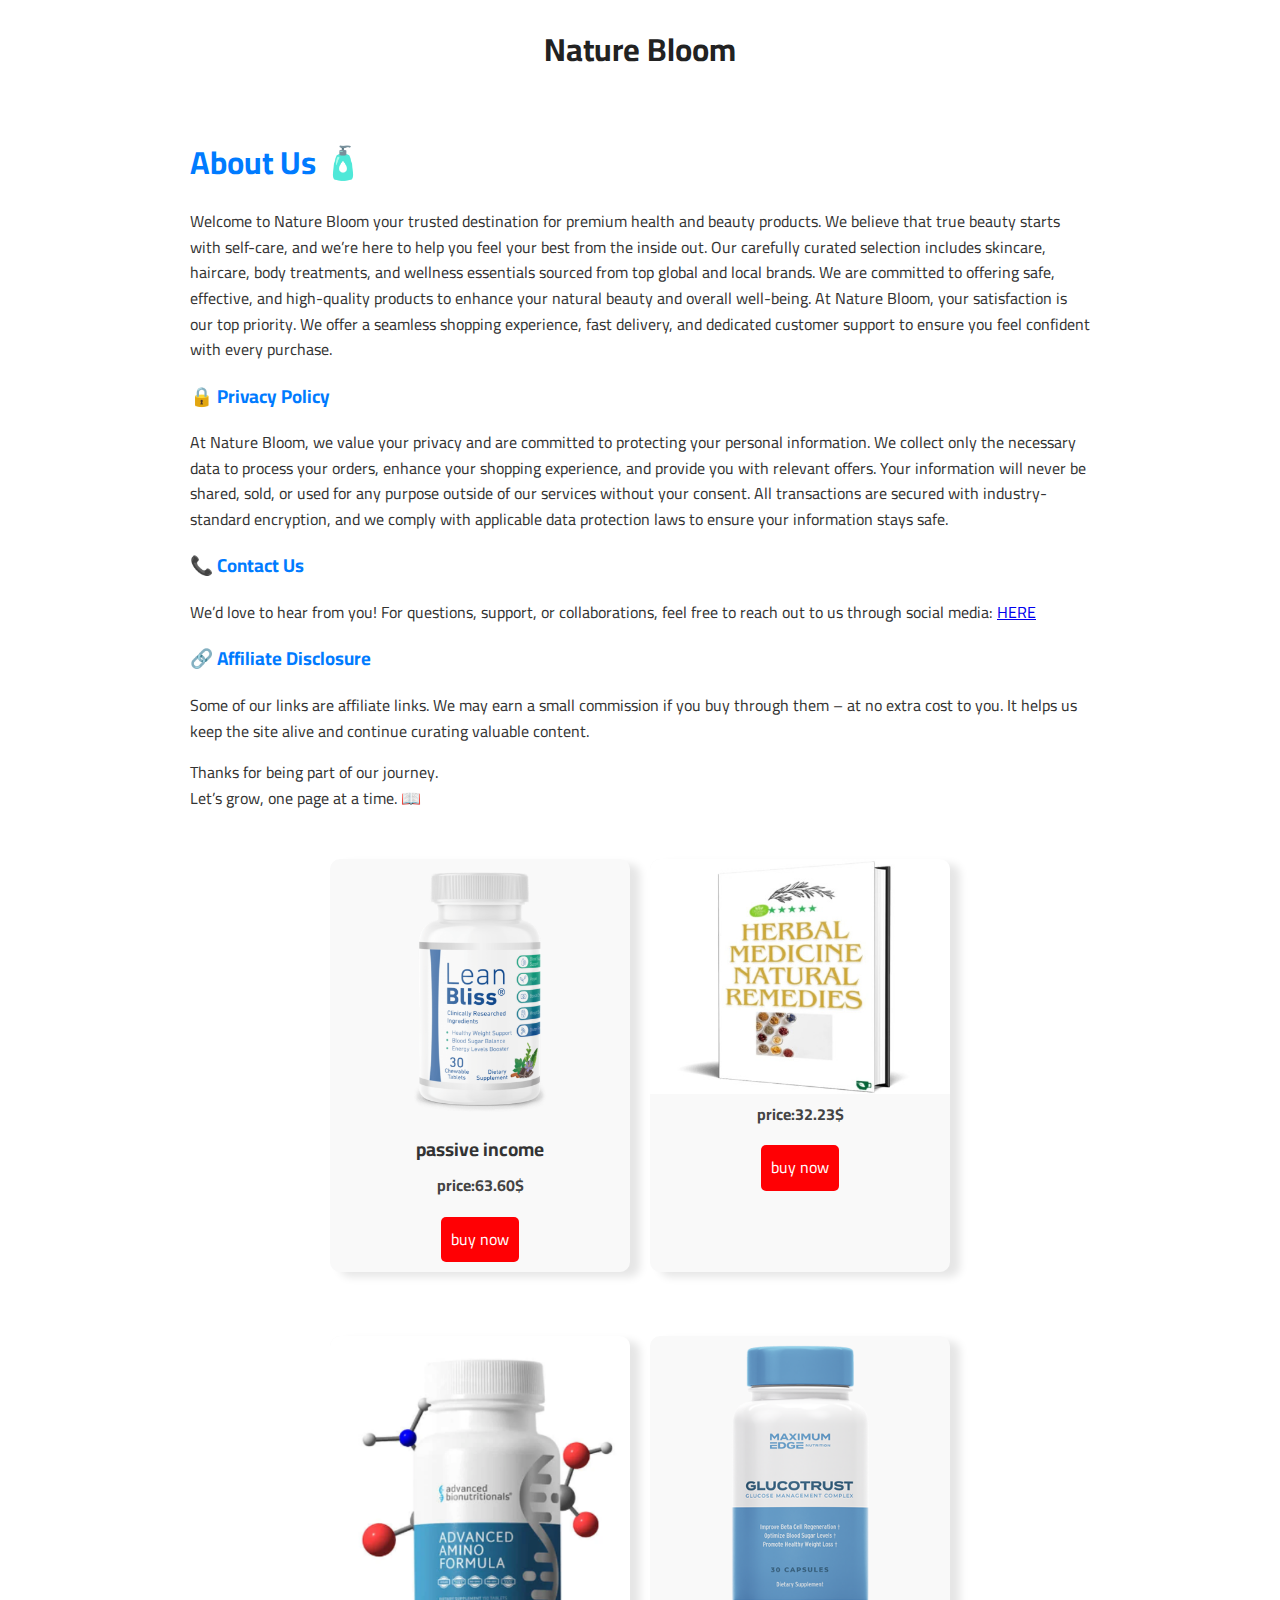
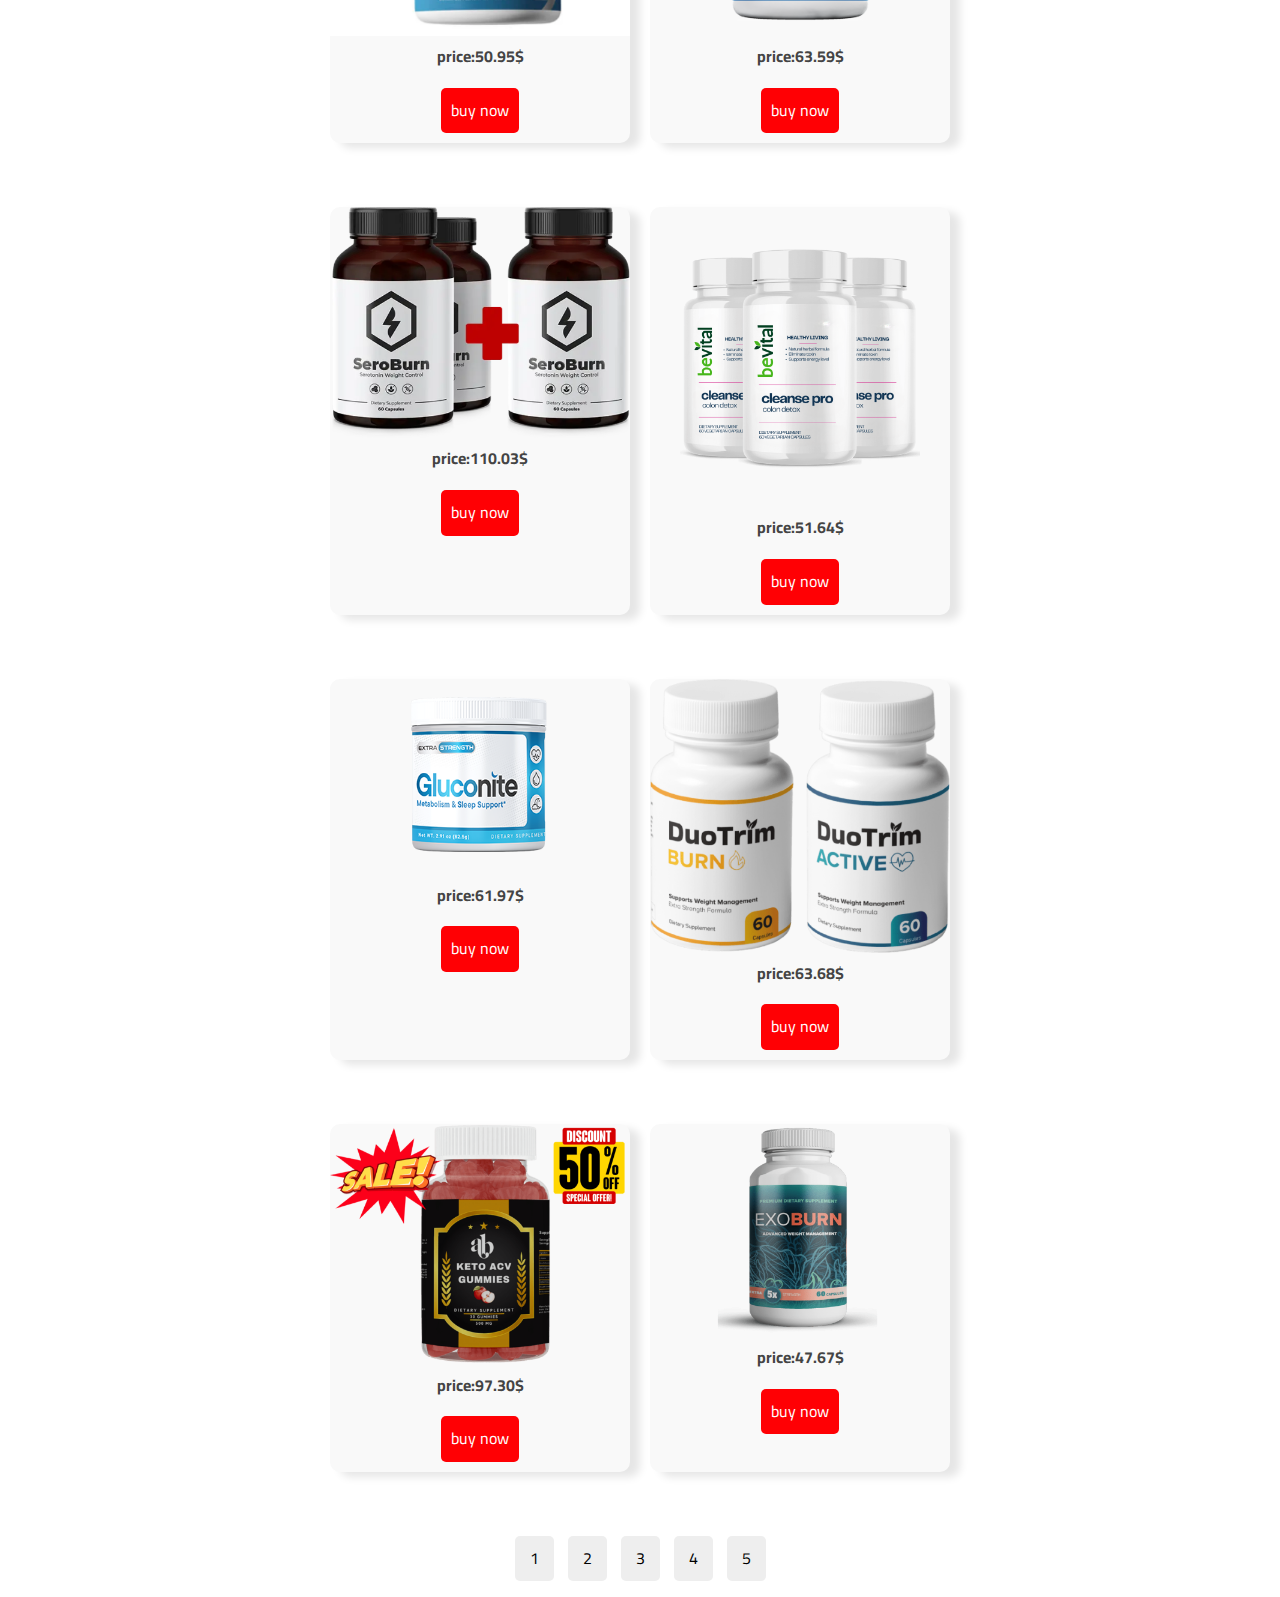
<file: index.html>
<!DOCTYPE html>
<html lang="en">

<head>
  <meta charset="UTF-8">
  <meta name="viewport" content="width=device-width, initial-scale=1.0">
  <link rel="stylesheet" href="page.css">
  <link href="https://fonts.googleapis.com/css2?family=Cairo:wght@700&display=swap" rel="stylesheet">

  <title>Nature Bloom</title>
</head>

<body>
  <div class="frist">
    <header>

      <h1 class="main">
         Nature Bloom
      </h1>

    </header>

  </div>

  <section class="about-section">
    <h1>About Us 🧴</h1>
    <p>Welcome to <span class="highlight"></span>Nature Bloom 
 your trusted destination for premium health and beauty products.
We believe that true beauty starts with self-care, and we’re here to help you feel your best from the inside out.

Our carefully curated selection includes skincare, haircare, body treatments, and wellness essentials sourced from top global and local brands. We are committed to offering safe, effective, and high-quality products to enhance your natural beauty and overall well-being.

At Nature Bloom, your satisfaction is our top priority. We offer a seamless shopping experience, fast delivery, and dedicated customer support to ensure you feel confident with every purchase.</p>

    <h3>🔒 Privacy Policy</h3>
    <p>
At Nature Bloom, we value your privacy and are committed to protecting your personal information.

We collect only the necessary data to process your orders, enhance your shopping experience, and provide you with relevant offers. Your information will never be shared, sold, or used for any purpose outside of our services without your consent.

All transactions are secured with industry-standard encryption, and we comply with applicable data protection laws to ensure your information stays safe.


    </p>
<h3>📞 Contact Us </h3>
<p>We’d love to hear from you!
For questions, support, or collaborations, feel free to reach out to us through social media: <a href="https://www.tiktok.com/@naturabloom?_t=ZS-8xRpJt12yW2&_r=1" target="_blank" rel="noopener noreferrer">HERE</a>



</p>

    <h3>🔗 Affiliate Disclosure</h3>
    <p>Some of our links are affiliate links. We may earn a small commission if you buy through them – at no extra cost
      to you. It helps us keep the site alive and continue curating valuable content.</p>

    <p>Thanks for being part of our journey. <br> Let’s grow, one page at a time. 📖</p>
  </section>



















  <section class="pro">
    <div class="card">
      <a href="https://leanbliss24.com/text.php#aff=ZEZOMOto" target="_blank">

        <img src="photos/F3F81SLB.png" alt="">
      </a>

      <h1 class="wa">passive income </h1>


      <h2>price:63.60$
      </h2>
      <a href="https://leanbliss24.com/text.php#aff=ZEZOMOto" target="_blank">

        <p class="buy">buy now </p>
      </a>
    </div>






















    <div class="card">
      <a href="hhttps://www.checkout-ds24.com/redir/587035/ZEZOMOto/" target="_blank" rel="noopener noreferrer">



        <img src="photos/Q9UJ9N4A.jpg" alt="">
      </a>



      <h2>price:32.23$
      </h2>
      <a href="https://www.checkout-ds24.com/redir/587035/ZEZOMOto/" target="_blank" rel="noopener noreferrer">
        <p class="buy">buy now </p>
      </a>
    </div>



  </section>












  <section class="pro">
    <div class="card">
      <a href="https://hairvigor24.com/ancient-secret-4362-3195#aff=ZEZOMOto" target="_blank" rel="noopener noreferrer">
        <img src="photos/L69W6Z7Q.png" alt="">
      </a>



      <h2>price:50.95$
      </h2>
      <a href="https://hairvigor24.com/ancient-secret-4362-3195#aff=ZEZOMOto" target="_blank" rel="noopener noreferrer">
        <p class="buy">buy now </p>
      </a>
    </div>






















    <div class="card">
      <a href="https://getglucotrust.co/#aff=ZEZOMOto" target="_blank" rel="noopener noreferrer">
        <img src="photos/5N4PUVJS.png" alt="">
      </a>



      <h2>price:63.59$
      </h2>
      <a href="https://getglucotrust.co/#aff=ZEZOMOto" target="_blank" rel="noopener noreferrer">
        <p class="buy">buy now </p>
      </a>
    </div>



  </section>










  <section class="pro">


    <div class="card">
      <a href="https://seroburn.com/d/#aff=ZEZOMOto" target="_blank" rel="noopener noreferrer">
        <img src="photos/7WANBDBD.png" alt="">

      </a>




      <h2>price:110.03$
      </h2>
      <a href="https://seroburn.com/d/#aff=ZEZOMOto" target="_blank" rel="noopener noreferrer">
        <p class="buy">buy now </p>

      </a>
    </div>




















    <div class="card">
      <a href="https://www.justbevital.com/cleanse-digistore-102/#aff=ZEZOMOto" target="_blank" rel="noopener noreferrer">
        <img src="photos/WAIOM5VN.png" alt="">

      </a>




      <h2>price:51.64$
      </h2>
      <a href="https://www.justbevital.com/cleanse-digistore-102/#aff=ZEZOMOto" target="_blank" rel="noopener noreferrer">
        <p class="buy">buy now </p>

      </a>
    </div>


  </section>






  <section class="pro">


    <div class="card">
      <a href="https://gluconite.co/ds/welcome#aff=ZEZOMOto" target="_blank" rel="noopener noreferrer">
        <img
          src="photos/C0H7OC8Z.png"
          alt="">

      </a>




      <h2>price:61.97$
      </h2>
      <a href="https://gluconite.co/ds/welcome#aff=ZEZOMOto" target="_blank" rel="noopener noreferrer">
        <p class="buy">buy now </p>

      </a>
    </div>


















    <div class="card">
      <a href="https://go.duotrim.com/ds-watch#aff=ZEZOMOto" target="_blank" rel="noopener noreferrer">
        <img src="photos/JW4P95TP.png" alt="">

      </a>




      <h2>price:63.68$
      </h2>
      <a href="https://go.duotrim.com/ds-watch#aff=ZEZOMOto" target="_blank" rel="noopener noreferrer">
        <p class="buy">buy now </p>

      </a>
    </div>


  </section>









  <section class="prod">


    <div class="card">
      <a href="https://abketo.thenutraoffers.com/ds/#aff=ZEZOMOto" target="_blank" rel="noopener noreferrer">
        <img src="photos/R5B0V0HX.png" alt="">

      </a>




      <h2>price:97.30$
      </h2>
      <a href="https://abketo.thenutraoffers.com/ds/#aff=ZEZOMOto" target="_blank" rel="noopener noreferrer">
        <p class="buy">buy now </p>

      </a>
    </div>



























    <div class="card">
      <a href="https://exoburnsecret.com/special-digi/index.html#aff=ZEZOMOto" target="_blank" rel="noopener noreferrer">
        <img src="photos/ZJGWXFN2.png" alt="">

      </a>



      <h2>price:47.67$
      </h2>
      <a href="https://exoburnsecret.com/special-digi/index.html#aff=ZEZOMOto" target="_blank" rel="noopener noreferrer">
        <p class="buy">buy now </p>

      </a>
    </div>

  </section>

  <div class="pagination" id="pagination">
    <div class="pagination-inner">
      <a href="index.html" class="active">1</a>
      <a href="page2.html">2</a>
      <a href="page3.html">3</a>
      <a href="page4.html">4</a>
      <a href="page5.html">5</a>
    </div>
  </div>


  <script>
    const pageLinks = document.querySelectorAll('.pagination a');

    // استخرج رقم الصفحة الحالي من اسم الملف
    const path = window.location.pathname;
    const currentPageNumber = path.match(/page(\d+)\.html/)?.[1];

    pageLinks.forEach(link => {
      if (link.textContent === currentPageNumber) {
        link.classList.add('active');
      } else {
        link.classList.remove('active');
      }
    });
  </script>
  
</body>

<script src="page.js"></script>

</html>
</file>
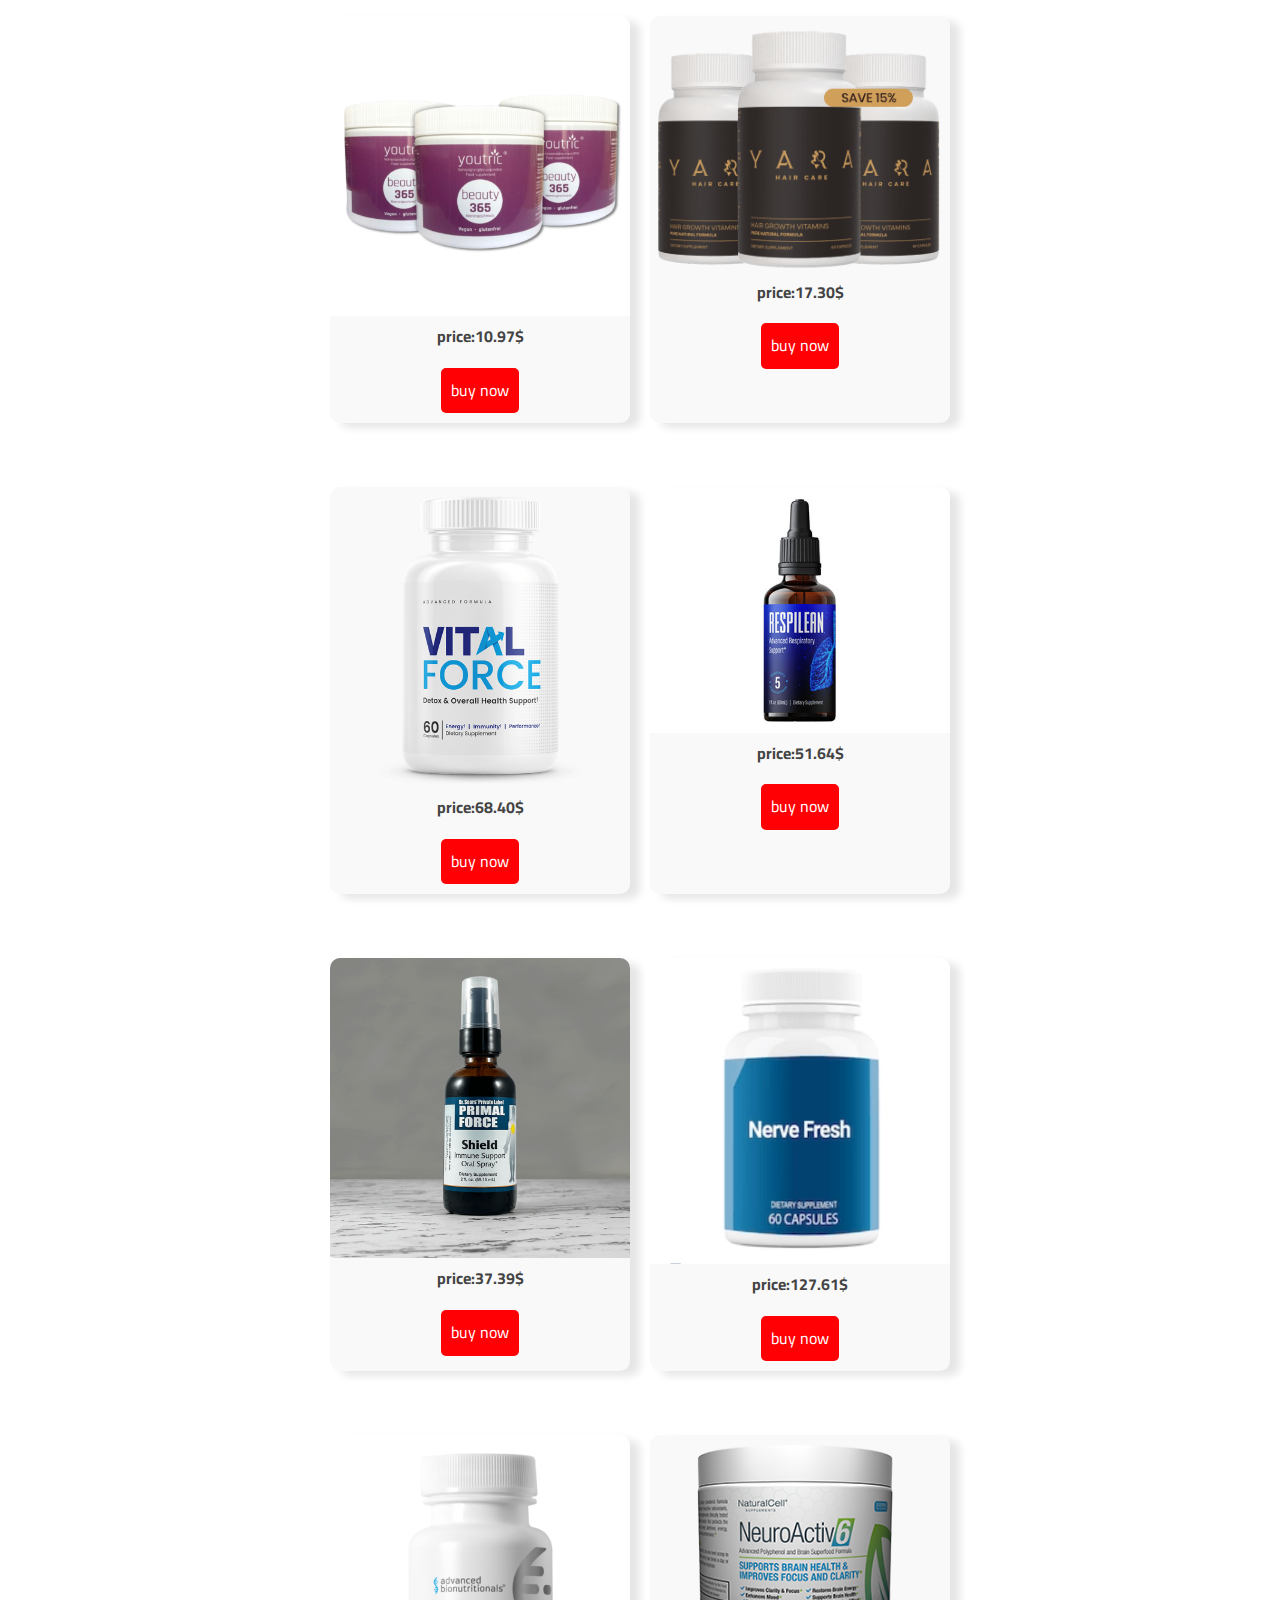
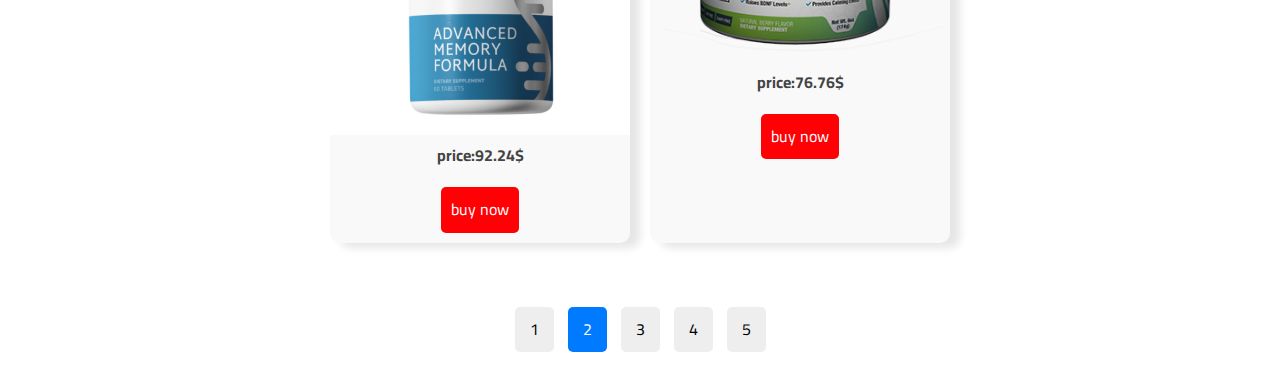
<file: page2.html>
<!DOCTYPE html>
<html lang="en">
<head>
    <meta charset="UTF-8">
    <meta name="viewport" content="width=device-width, initial-scale=1.0">
    <link rel="stylesheet" href="page.css">
    <link href="https://fonts.googleapis.com/css2?family=Cairo:wght@700&display=swap" rel="stylesheet">
  <title> ReadBetween</title>
</head>
<body>


<section class="pro">
<div class="card">
<a href="https://youtric24.com/beauty365/#aff=ZEZOMOto" target="_blank" rel="noopener noreferrer">
    <img src="photos/7Z17OUMM.png" alt="">
</a>


<h2>price:10.97$
</h2>
<a href="https://youtric24.com/beauty365/#aff=ZEZOMOto" target="_blank" rel="noopener noreferrer">
<p class="buy">buy now </p>
</a>
</div>




<div class="card">
<a href="https://yarahaircare.com#aff=ZEZOMOto" target="_blank" rel="noopener noreferrer">    
  <img src="photos/N7MAO0TH.png" alt="">
</a>



<h2>price:17.30$
</h2>
<a href="https://yarahaircare.com#aff=ZEZOMOto" target="_blank" rel="noopener noreferrer">
<p class="buy">buy now </p>

</a>
</div>



</section>





<section class="pro">
<div class="card">
<a href="https://www.vitalforcedetox.com/#aff=ZEZOMOto" target="_blank" rel="noopener noreferrer">
    <img src="photos/R4L3FUUK.png" alt="">

</a>



<h2>price:68.40$
</h2>
<a href="https://www.vitalforcedetox.com/#aff=ZEZOMOto" target="_blank" rel="noopener noreferrer">
  <p class="buy">buy now </p>
</a>
</div>

<div class="card">
<a href="https://tryrespilean.com/news-research#aff=ZEZOMOto" target="_blank" rel="noopener noreferrer">
    <img src="photos/4GTAN55A.jpg" alt="">
</a>


<h2>price:51.64$
</h2>
<a href="https://tryrespilean.com/news-research#aff=ZEZOMOto" target="_blank" rel="noopener noreferrer">
<p class="buy">buy now </p>
</a>
</div>



</section>




<section class="pro">
<div class="card">
<a href="https://partners.primalforce.net/sp/shield-vsl-2#aff=ZEZOMOto" target="_blank" rel="noopener noreferrer">
      <img src="photos/WNCF2R4W.png" alt="">

</a>



<h2>price:37.39$
</h2>
<a href="https://partners.primalforce.net/sp/shield-vsl-2#aff=ZEZOMOto" target="_blank" rel="noopener noreferrer">
<p class="buy">buy now </p>

</a>
</div>

<div class="card">
<a href="https://secure.nervefresh24.com/index-nf-ds#aff=ZEZOMOto" target="_blank" rel="noopener noreferrer">
    <img src="photos/ILRWNJMV.png" alt="">

</a>



<h2>price:127.61$
</h2>

<a href="https://secure.nervefresh24.com/index-nf-ds#aff=ZEZOMOto" target="_blank" rel="noopener noreferrer">
<p class="buy">buy now </p>

</a>
</div>



</section>



<section class="prod">
<div class="card">
<a href="https://www.advancedbionutritionals.com/DS24/Advanced-Memory/Secret-Of-A-Brain/SL-V1.htm#aff=ZEZOMOto" target="_blank" rel="noopener noreferrer">
    <img src="photos/Z7GY27KT.png" alt="">


</a>



<h2>price:92.24$
</h2>
<a href="https://www.advancedbionutritionals.com/DS24/Advanced-Memory/Secret-Of-A-Brain/SL-V1.htm#aff=ZEZOMOto" target="_blank" rel="noopener noreferrer">

  <p class="buy">buy now </p>

</a>
</div>

<div class="card">
<a href="https://www.digistore24.com/redir/442614/ZEZOMOto/" target="_blank" rel="noopener noreferrer">
    <img src="photos/59CYXE62.png" alt="">


</a>



<h2>price:76.76$
</h2>
<a href="https://www.digistore24.com/redir/442614/ZEZOMOto/" target="_blank" rel="noopener noreferrer">

  <p class="buy">buy now </p>

</a>
</div>



</section>







</section>

<div class="pagination" id="pagination">
  <div class="pagination-inner">
    <a href="index.html" class="active">1</a>
    <a href="page2.html">2</a>
    <a href="page3.html">3</a>
    <a href="page4.html">4</a>
    <a href="page5.html">5</a>
  </div>
</div>



<script>
  const pageLinks = document.querySelectorAll('.pagination a');

  // استخرج رقم الصفحة الحالي من اسم الملف
  const path = window.location.pathname;
  const currentPageNumber = path.match(/page(\d+)\.html/)?.[1];

  pageLinks.forEach(link => {
    if (link.textContent === currentPageNumber) {
      link.classList.add('active');
    } else {
      link.classList.remove('active');
    }
  });
</script>


<script src="page.js"></script>

</body>
</html>
</file>
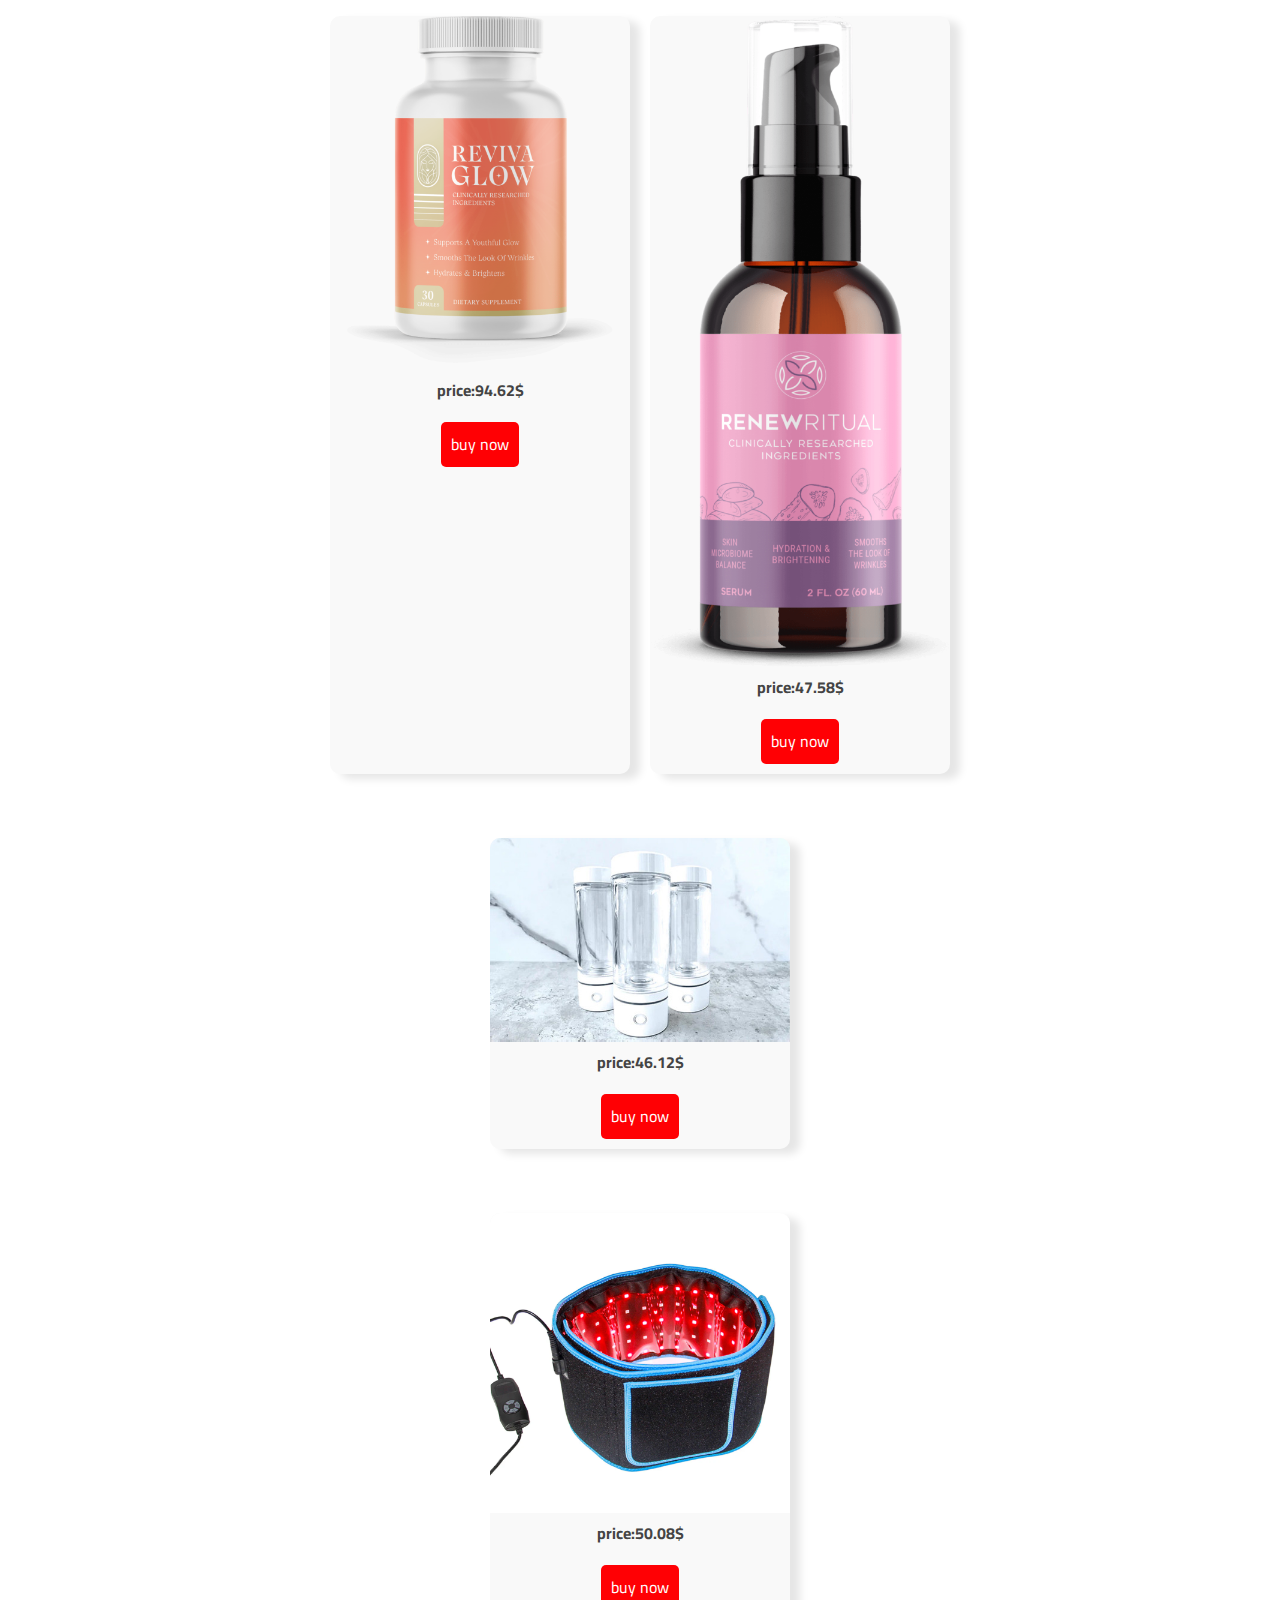
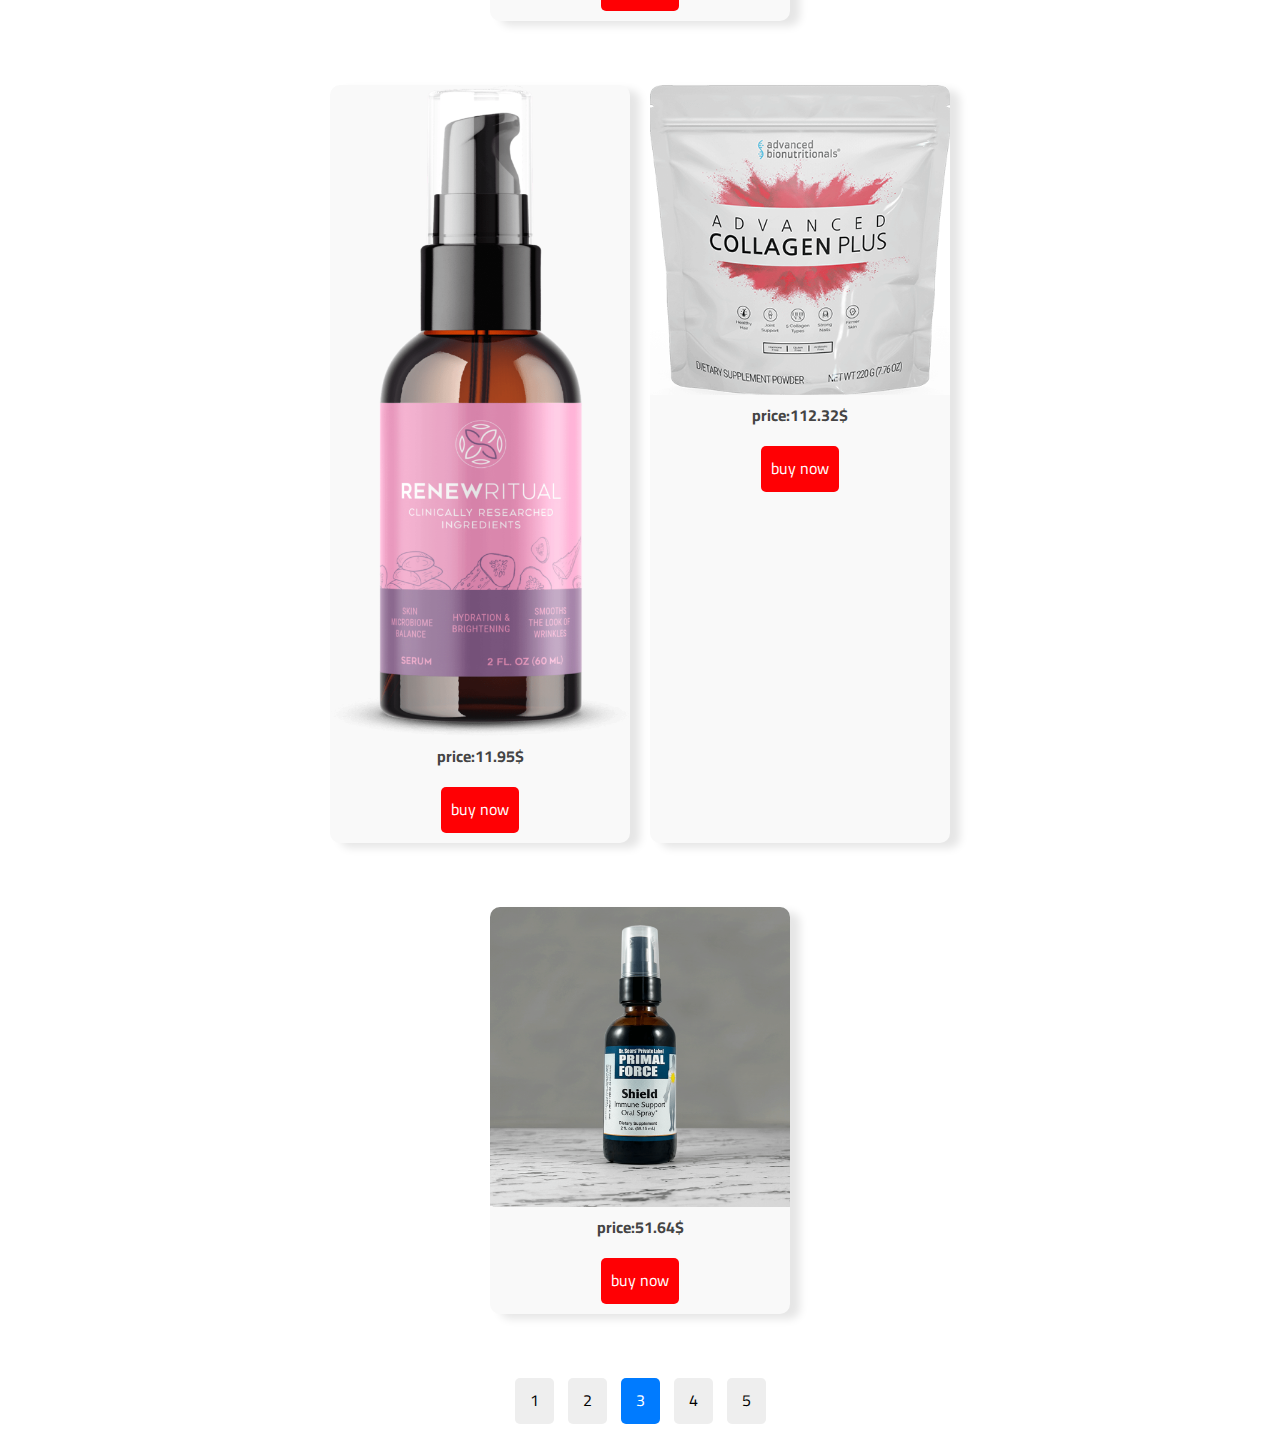
<file: page3.html>
<!DOCTYPE html>
<html lang="en">
<head>
    <meta charset="UTF-8">
    <meta name="viewport" content="width=device-width, initial-scale=1.0">
    <link rel="stylesheet" href="page.css">
    <link href="https://fonts.googleapis.com/css2?family=Cairo:wght@700&display=swap" rel="stylesheet">
  <title> ReadBetween</title>
</head>
<body>

         

<section class="pro">
<div class="card">
<a href="http://therevivaglow24.com/text.php#aff=ZEZOMOto" target="_blank" rel="noopener noreferrer">
    <img src="photos/P5303GTH.png" alt="">

</a>



<h2>price:94.62$
</h2>



<a href="http://therevivaglow24.com/text.php#aff=ZEZOMOto" target="_blank" rel="noopener noreferrer">
<p class="buy">buy now </p>

</a>

</div>




















<div class="card">
<a href="http://renewritual24.com/text.php#aff=ZEZOMOto" target="_blank" rel="noopener noreferrer">

<img src="photos/I1ZVSBID.png" alt="">

</a>
    


<h2>price:47.58$
</h2>
<a href="http://renewritual24.com/text.php#aff=ZEZOMOto" target="_blank" rel="noopener noreferrer">

<p class="buy">buy now </p>

</a>
    
</div>





</section>

























 

<section class="pro">
<div class="card">
<a href="https://lumiplus.com/pages/lumi-water-bottle-digistore24#aff=ZEZOMOto" target="_blank" rel="noopener noreferrer">
    <img src="photos/92O3V3U3.jpg" alt="">

</a>



<h2>price:46.12$
</h2>



<a href="https://lumiplus.com/pages/lumi-water-bottle-digistore24#aff=ZEZOMOto" target="_blank" rel="noopener noreferrer">
<p class="buy">buy now </p>

</a>

</div>





























</section>




















<section class="pro">











  <div class="card">
<a href="https://andbalanced.com/products/light-therapy-x-v1-1-dg#aff=ZEZOMOto" target="_blank" rel="noopener noreferrer">
    <img src="photos/PWXZSE5R.png" alt="">

</a>



<h2>price:50.08$
</h2>



<a href="https://andbalanced.com/products/light-therapy-x-v1-1-dg#aff=ZEZOMOto" target="_blank" rel="noopener noreferrer">
<p class="buy">buy now </p>

</a>

</div>




























</section>
















 

<section class="pro">
<div class="card">
<a href="https://refirmance24.com/text.php#aff=ZEZOMOto" target="_blank" rel="noopener noreferrer">
    <img src="photos/I1ZVSBID.png" alt="">

</a>



<h2>price:11.95$
</h2>



<a href="https://refirmance24.com/text.php#aff=ZEZOMOto" target="_blank" rel="noopener noreferrer">
<p class="buy">buy now </p>

</a>

</div>



















<div class="card">
<a href="https://www.advancedbionutritionals.com/DS24/Collagen/This-Simple-10-Second-Kitchen-Test/SL-V1.htm#aff=ZEZOMOto" target="_blank" rel="noopener noreferrer">
    <img src="photos/KMVR2X92.gif" alt="">

</a>



<h2>price:112.32$
</h2>



<a href="https://www.advancedbionutritionals.com/DS24/Collagen/This-Simple-10-Second-Kitchen-Test/SL-V1.htm#aff=ZEZOMOto" target="_blank" rel="noopener noreferrer">
<p class="buy">buy now </p>

</a>

</div>



</section>






 

<section class="pro">

<div class="card">
<a href="https://www.justbevital.com/cleanse-digistore-102/#aff=ZEZOMOto" target="_blank" rel="noopener noreferrer">
    <img src="photos/WNCF2R4W.png" alt="">

</a>



<h2>price:51.64$
</h2>



<a href="https://www.justbevital.com/cleanse-digistore-102/#aff=ZEZOMOto" target="_blank" rel="noopener noreferrer">
<p class="buy">buy now </p>

</a>

</div>

















</section>




























</section>






<div class="pagination" id="pagination">
  <div class="pagination-inner">
    <a href="index.html" class="active">1</a>
    <a href="page2.html">2</a>
    <a href="page3.html">3</a>
    <a href="page4.html">4</a>
    <a href="page5.html">5</a>
  </div>
</div>
<script>
  const pageLinks = document.querySelectorAll('.pagination a');

  // استخرج رقم الصفحة الحالي من اسم الملف
  const path = window.location.pathname;
  const currentPageNumber = path.match(/page(\d+)\.html/)?.[1];

  pageLinks.forEach(link => {
    if (link.textContent === currentPageNumber) {
      link.classList.add('active');
    } else {
      link.classList.remove('active');
    }
  });
</script>

<script src="page.js"></script>


</body>
</html>
</file>
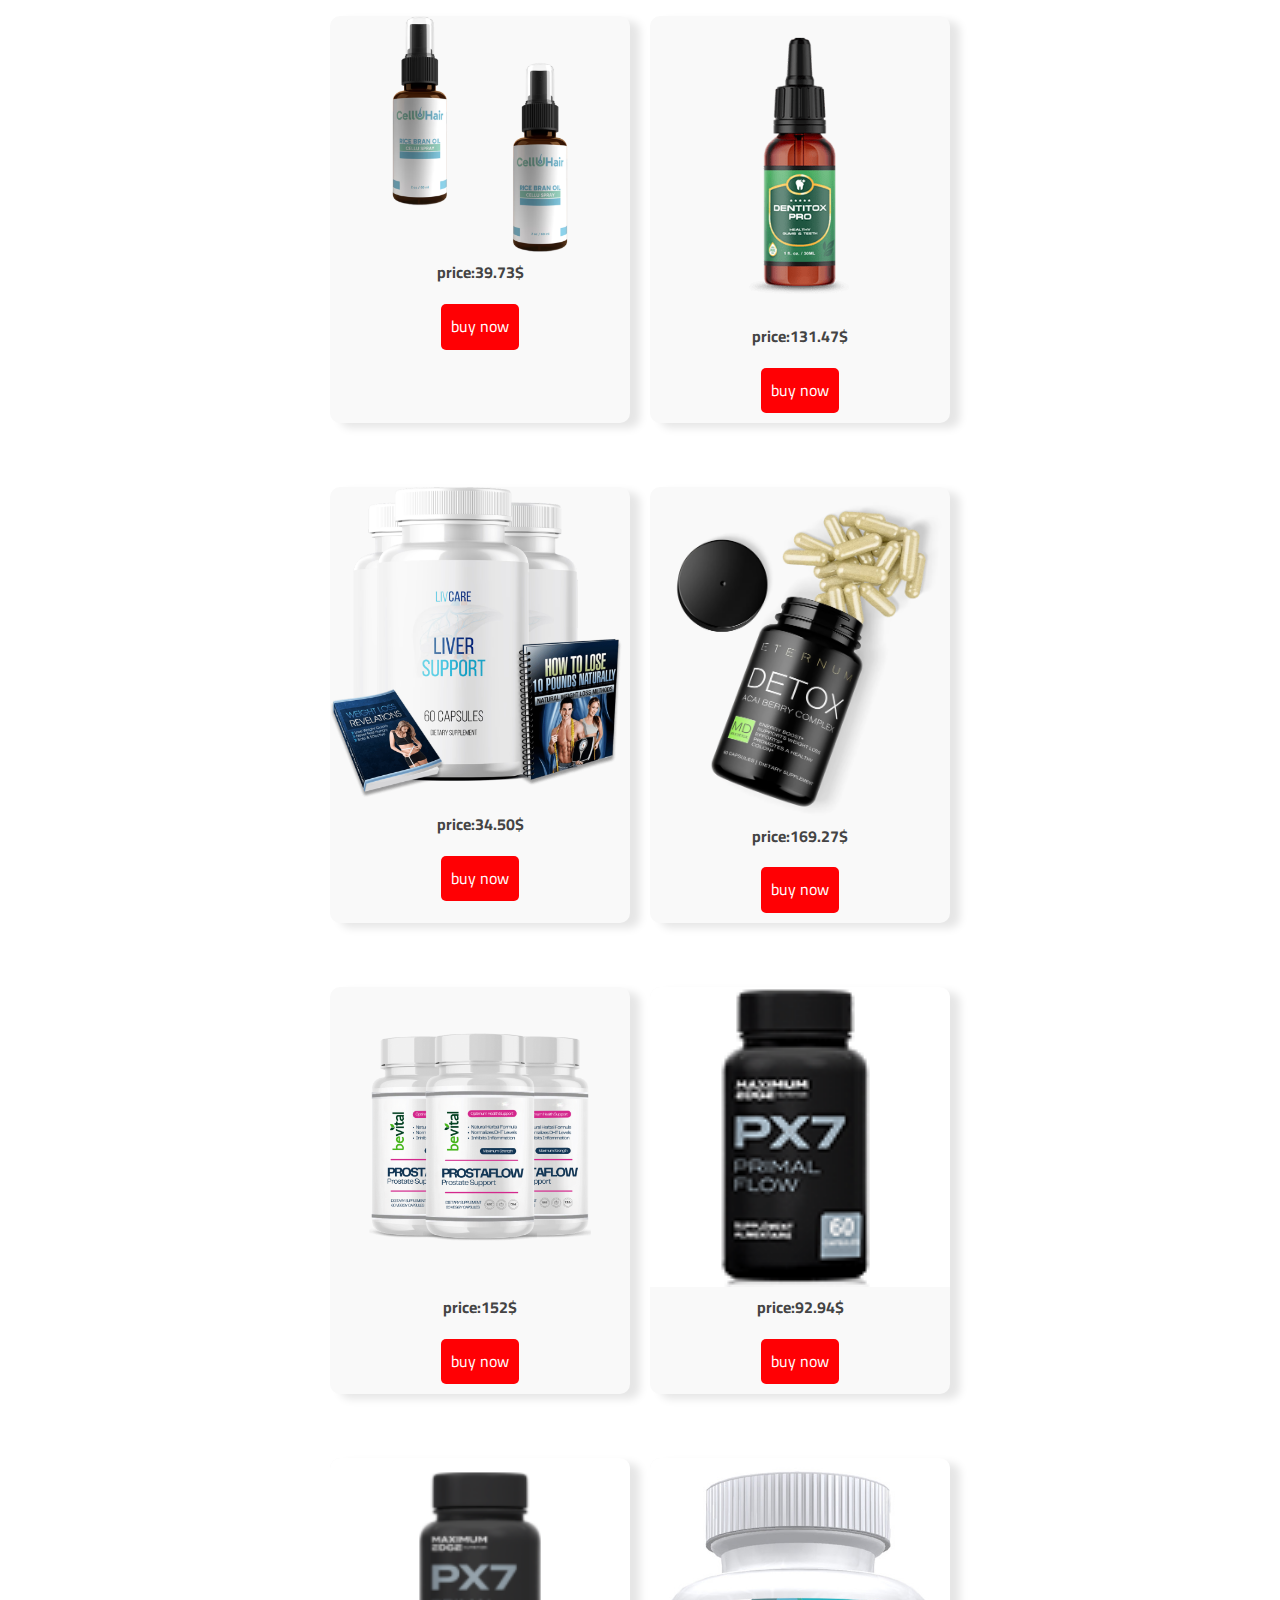
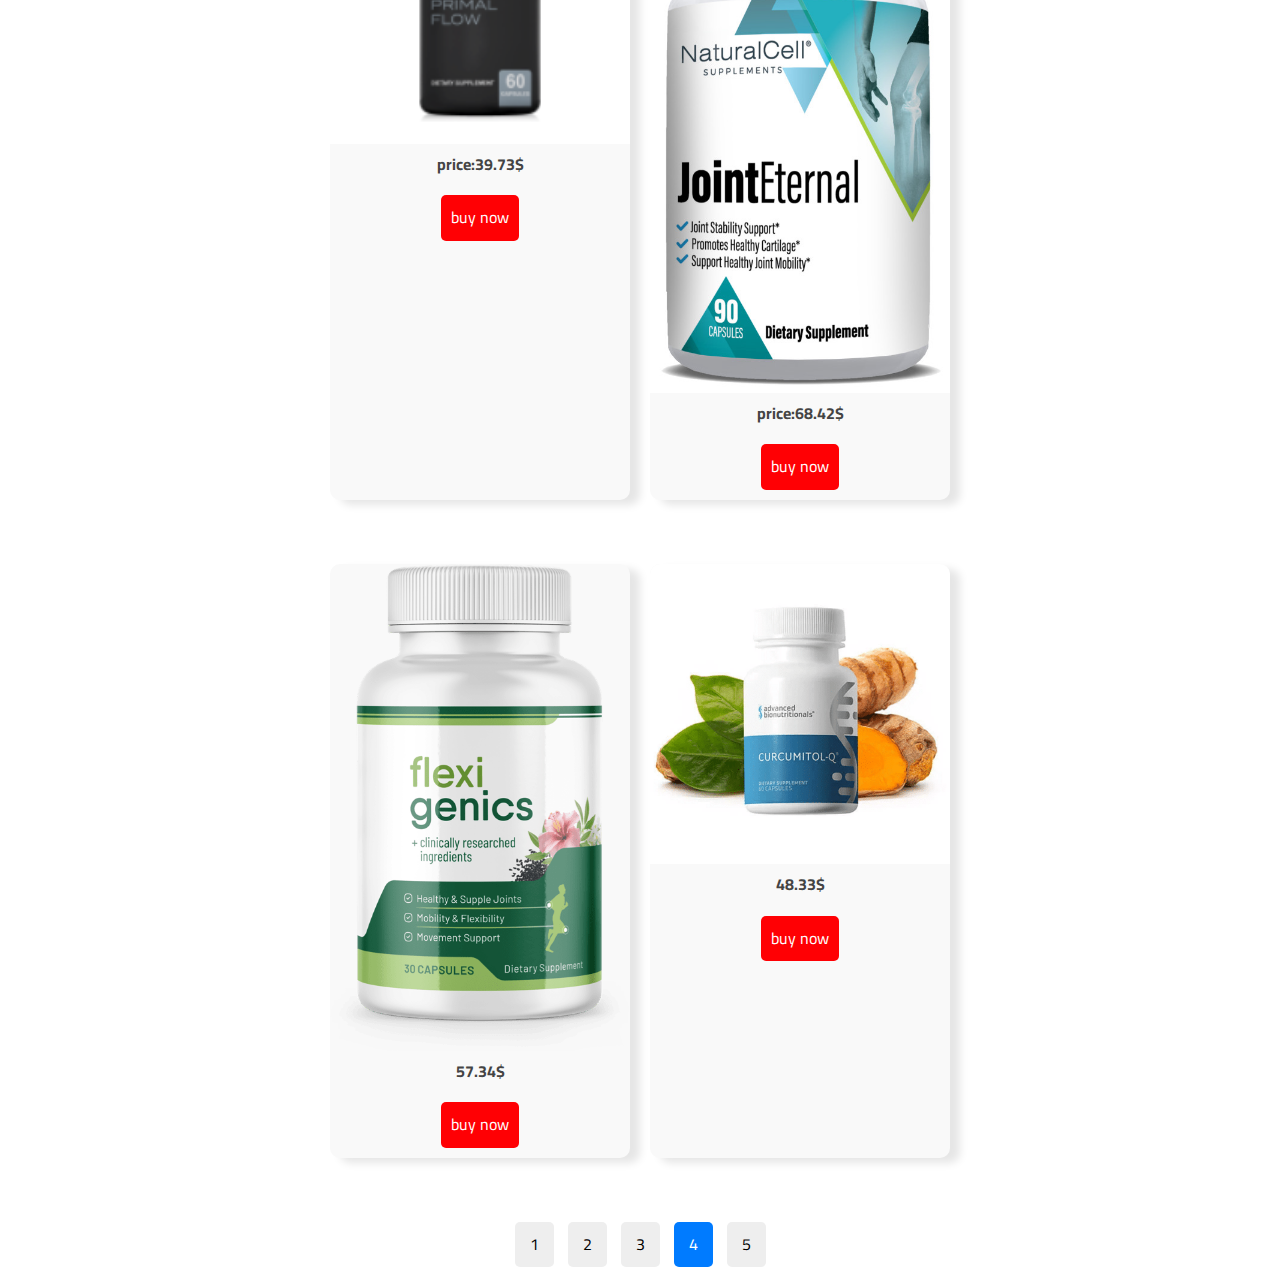
<file: page4.html>
<!DOCTYPE html>
<html lang="en">
<head>
    <meta charset="UTF-8">
    <meta name="viewport" content="width=device-width, initial-scale=1.0">
    <link rel="stylesheet" href="page.css">
    <link href="https://fonts.googleapis.com/css2?family=Cairo:wght@700&display=swap" rel="stylesheet">
  <title> ReadBetween</title>
</head>
<body>




<section class="pro">
<div class="card">
<a href="https://celluhair.org/v2/index.html?transaction_id=U3UwbWhmSG0#aff=ZEZOMOto" target="_blank" rel="noopener noreferrer">




    <img src="photos/APUBW2HO.png" alt="">




</a>



<h2>price:39.73$
</h2>
<a href="https://celluhair.org/v2/index.html?transaction_id=U3UwbWhmSG0#aff=ZEZOMOto" target="_blank" rel="noopener noreferrer">

<p class="buy">buy now </p>


</a>
</div>











<div class="card">
<a href="https://dentitox24.com/text.php#aff=ZEZOMOto" target="_blank" rel="noopener noreferrer">
    <img src="photos/Y1MRS9WH.png" alt="">


</a>



<h2>price:131.47$
</h2>
<a href="https://dentitox24.com/text.php#aff=ZEZOMOto" target="_blank" rel="noopener noreferrer">
<p class="buy">buy now </p>


</a>
</div>



</section>

















 
<section class="pro">
<div class="card">
<a href="https://getlivcare.com#aff=ZEZOMOto" target="_blank" rel="noopener noreferrer">
    <img src="photos/E8VFOYNL.png" alt="">

</a>



<h2>price:34.50$
</h2>
<a href="https://getlivcare.com#aff=ZEZOMOto" target="_blank" rel="noopener noreferrer">
<p class="buy">buy now </p>

</a>

</div>







<div class="card">
<a href="https://www.checkout-ds24.com/redir/543212/ZEZOMOto/" target="_blank" rel="noopener noreferrer">

    <img src="photos/7db32f4e91eb7f6568b1c6388e03bc38.avif" alt="">

</a>



<h2>price:169.27$
</h2>
<a href="https://www.checkout-ds24.com/redir/543212/ZEZOMOto/" target="_blank" rel="noopener noreferrer">


<p class="buy">buy now </p>


</a>

</a>
</div>



</section>


 















<section class="pro">
<div class="card">
<a href="https://www.digistore24.com/redir/351617/ZEZOMOto/" target="_blank" rel="noopener noreferrer">

    <img src="photos/0BXDXDXR.png" alt="">

</a>



<h2>price:152$
</h2>
<a href="https://www.digistore24.com/redir/351617/ZEZOMOto/" target="_blank" rel="noopener noreferrer">

<p class="buy">buy now </p>

</a>
</div>



<div class="card">
<a href="https://www.digistore24.com/redir/434104/ZEZOMOto/
" target="_blank" rel="noopener noreferrer">
    <img src="photos/6TAZHAV8.png" alt="">


</a>



<h2>price:92.94$
</h2>
<a href="https://www.digistore24.com/redir/434104/ZEZOMOto/" target="_blank" rel="noopener noreferrer">

<p class="buy">buy now </p>

</a>
</div>



</section>


 
<section class="pro">
<div class="card">
<a href="https://www.digistore24.com/redir/409599/ZEZOMOto/" target="_blank" rel="noopener noreferrer">

    <img src="photos/0QHMW2JN.png" alt="">

</a>



<h2>price:39.73$
</h2>

<a href="https://www.digistore24.com/redir/409599/ZEZOMOto/" target="_blank" rel="noopener noreferrer"> 


<p class="buy">buy now </p>

</a>
</div>

<div class="card">
<a href="https://jointeternal.com/discover/#aff=ZEZOMOto" target="_blank" rel="noopener noreferrer">
    <img src="photos/DDZT031R.jpg" alt="">


</a>



<h2>price:68.42$
</h2>
<a href="https://jointeternal.com/discover/#aff=ZEZOMOto" target="_blank" rel="noopener noreferrer">

<p class="buy">buy now </p>

</a>
</div>



</section>


 
<section class="prod">

<div class="card">
<a href="https://flexigenics24.com/text.php#aff=ZEZOMOto" target="_blank" rel="noopener noreferrer">

    <img src="photos/VOFBYSTX.png" alt="">

</a>



<h2>57.34$
</h2>
<a href="https://flexigenics24.com/text.php#aff=ZEZOMOto" target="_blank" rel="noopener noreferrer">

<p class="buy"> buy now </p>

</a>
</div>




<div class="card">

<a href="https://www.advancedbionutritionals.com/DS24/Curcumitol-Q/Stronger-Than-Regular-Curcumin/SL-V1.htm#aff=ZEZOMOto" target="_blank" rel="noopener noreferrer">

    <img src="photos/MVQGSXFE.gif" alt="">

</a>



<h2>48.33$
</h2>
<a href="https://www.advancedbionutritionals.com/DS24/Curcumitol-Q/Stronger-Than-Regular-Curcumin/SL-V1.htm#aff=ZEZOMOto" target="_blank" rel="noopener noreferrer">

<p class="buy"> buy now </p>

</a>
</div>






</section>



<div class="pagination" id="pagination">
  <div class="pagination-inner">
    <a href="index.html" class="active">1</a>
    <a href="page2.html">2</a>
    <a href="page3.html">3</a>
    <a href="page4.html">4</a>
    <a href="page5.html">5</a>
  </div>
</div>



<script>
  const pageLinks = document.querySelectorAll('.pagination a');

  // استخرج رقم الصفحة الحالي من اسم الملف
  const path = window.location.pathname;
  const currentPageNumber = path.match(/page(\d+)\.html/)?.[1];

  pageLinks.forEach(link => {
    if (link.textContent === currentPageNumber) {
      link.classList.add('active');
    } else {
      link.classList.remove('active');
    }
  });
</script>







    <script src="page.js"></script>
</body>
</html>
</file>
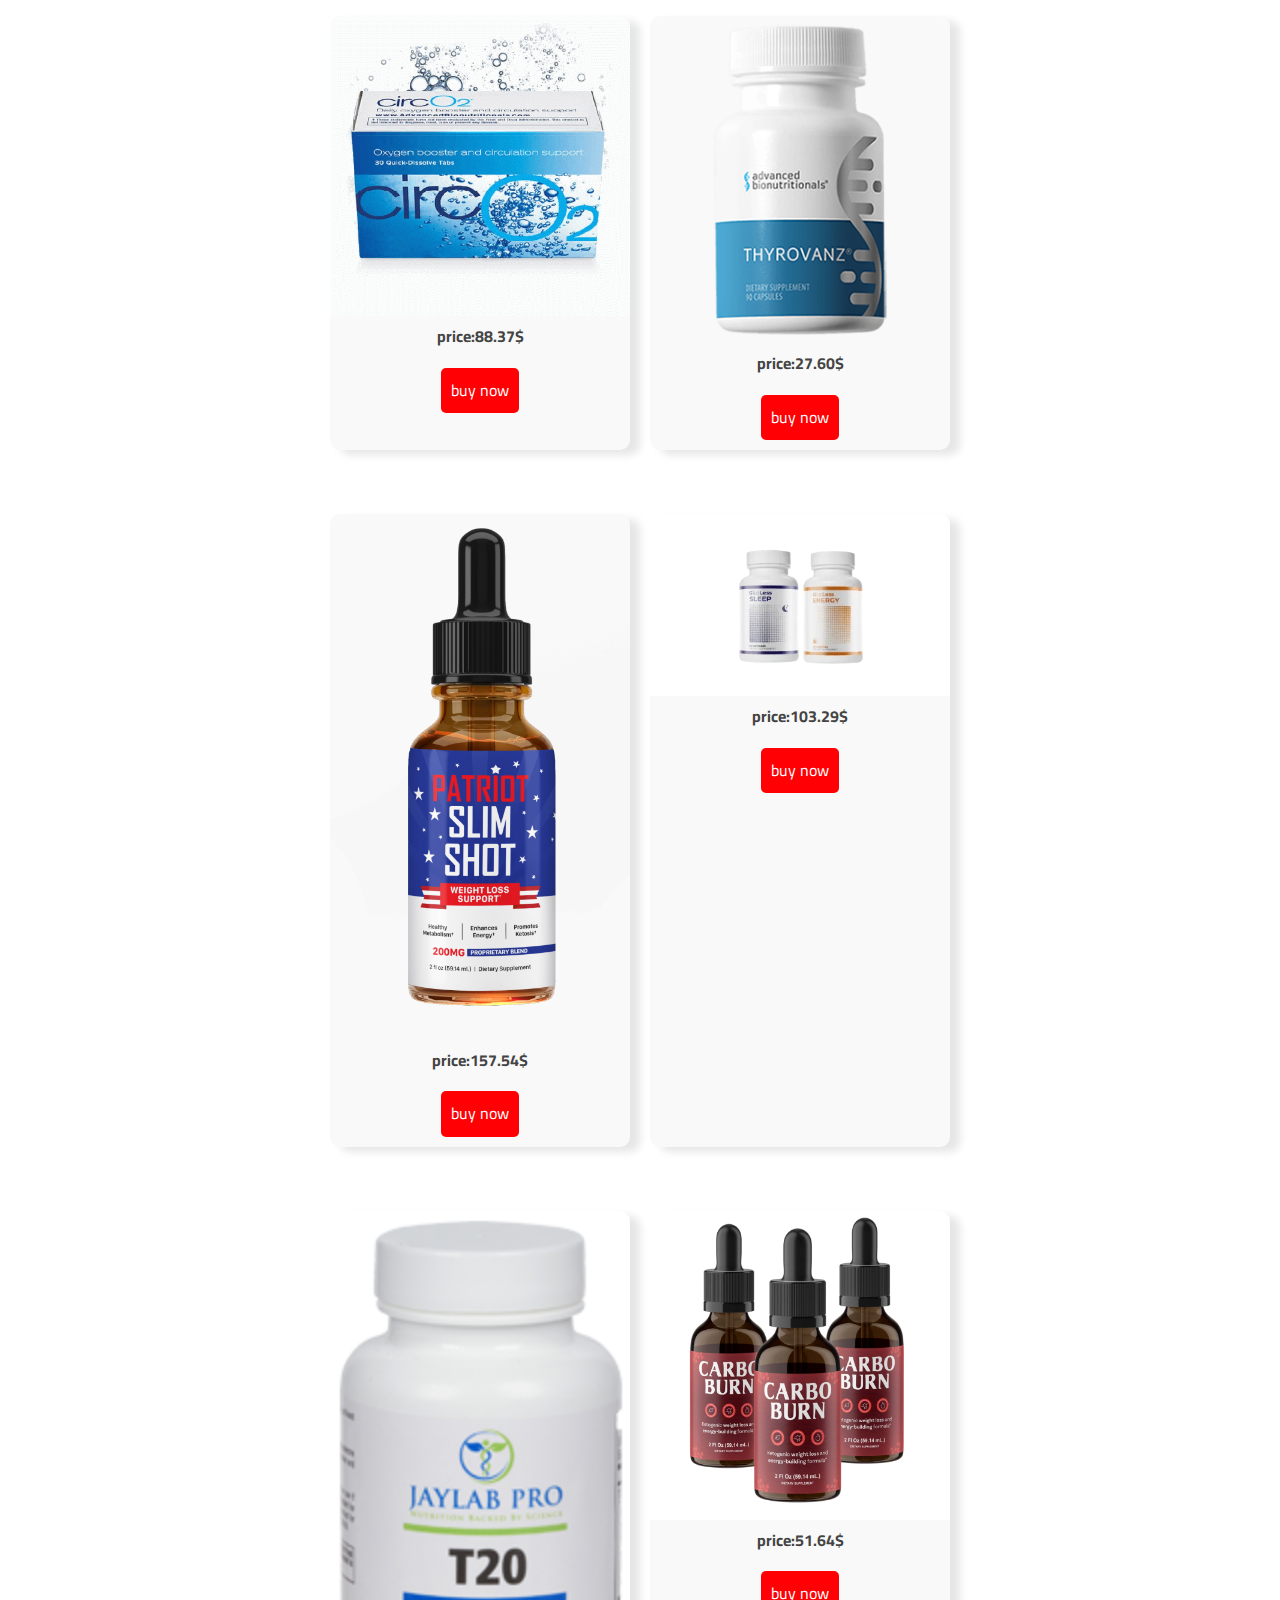
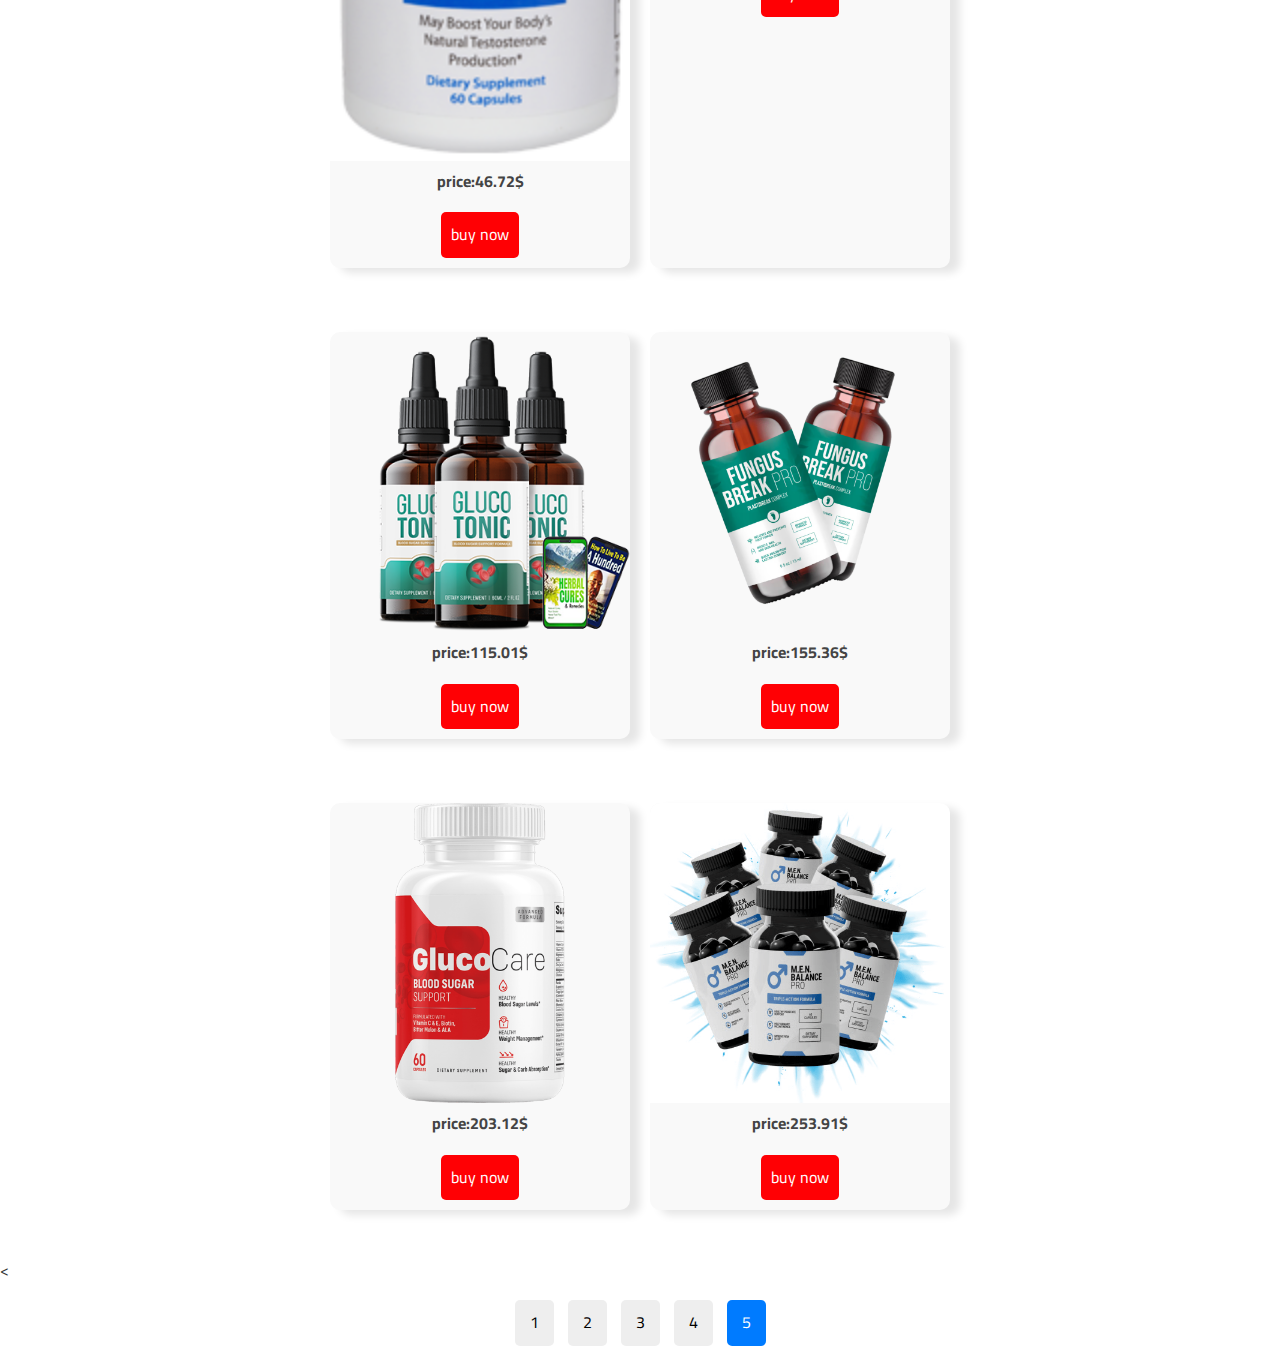
<file: page5.html>
<!DOCTYPE html>
<html lang="en">
<head>
    <meta charset="UTF-8">
    <meta name="viewport" content="width=device-width, initial-scale=1.0">
    <link rel="stylesheet" href="page.css">
    <link href="https://fonts.googleapis.com/css2?family=Cairo:wght@700&display=swap" rel="stylesheet">
  <title> ReadBetween</title>
</head>
<body>



<section class="pro">
<div class="card">
   
<a href="https://www.advancedbionutritionals.com/DS24/Nitric-Oxide-Supplements/Superhuman-At-70/HD.htm#aff=ZEZOMOto" target="_blank" rel="noopener noreferrer">

    <img src="photos/H4VEJAAT.gif" alt="">

</a>


<h2>price:88.37$
</h2>


<a href="https://www.advancedbionutritionals.com/DS24/Nitric-Oxide-Supplements/Superhuman-At-70/HD.htm#aff=ZEZOMOto" target="_blank" rel="noopener noreferrer">

<p class="buy"> buy now </p>

</a>




</div>

<div class="card">
    <a href="https://www.advancedbionutritionals.com/DS24/Thyrovanz/Thyroid-Restoring-Secret.htm#aff=ZEZOMOto" target="_blank">
<img src="photos/6GSBSTAN.png" alt="">

</a>


<h2>price:27.60$
</h2>


<a href="https://www.advancedbionutritionals.com/DS24/Thyrovanz/Thyroid-Restoring-Secret.htm#aff=ZEZOMOto" target="_blank" rel="noopener noreferrer">

<p class="buy"> buy now </p>

</a></div>



</section>



<section class="pro">
<div class="card">
   
<a href="https://www.patriotslimshot.com/patriot-slimshot#aff=ZEZOMOto" target="_blank" rel="noopener noreferrer">

    <img src="photos/OW4JDXF1.png" alt="">

</a>


<h2>price:157.54$
</h2>


<a href="https://www.patriotslimshot.com/patriot-slimshot#aff=ZEZOMOto" target="_blank" rel="noopener noreferrer">

<p class="buy"> buy now </p>

</a></div>

<div class="card">
   
<a href="https://tryglutless.com/home-dgs/#aff=ZEZOMOto" target="_blank" rel="noopener noreferrer">

    <img src="photos/BVMGR4L9.gif" alt="">

</a>


<h2>price:103.29$
</h2>


<a href="https://tryglutless.com/home-dgs/#aff=ZEZOMOto" target="_blank" rel="noopener noreferrer">

<p class="buy"> buy now </p>

</a></div>



</section>






<section class="pro">
<div class="card">
   
<a href="https://www.saveyouralpha.com/DG/dgt20.php#aff=ZEZOMOto" target="_blank" rel="noopener noreferrer">

    <img src="photos/ZCIMIIF5.png" alt="">

</a>


<h2>price:46.72$
</h2>


<a href="https://www.saveyouralpha.com/DG/dgt20.php#aff=ZEZOMOto" target="_blank" rel="noopener noreferrer">

<p class="buy"> buy now </p>

</a></div>

<div class="card">
      
<a href="https://www.pureweightlossnews.com/carboDigi#aff=ZEZOMOto" target="_blank" rel="noopener noreferrer">

    <img src="photos/YGAWMNGH.png" alt="">

</a>

<h2>price:51.64$
</h2>


<a href="https://www.pureweightlossnews.com/carboDigi#aff=ZEZOMOto" target="_blank" rel="noopener noreferrer">

<p class="buy"> buy now </p>

</a></div>



</section>



<section class="pro">
<div class="card">

   
<a href="https://getglucotonic.com/d/order-now.php#aff=ZEZOMOto" target="_blank" rel="noopener noreferrer">

    <img src="photos/U5LARZEF.png" alt="">

</a>


<h2>price:115.01$
</h2>


<a href="https://getglucotonic.com/d/order-now.php#aff=ZEZOMOto" target="_blank" rel="noopener noreferrer">

<p class="buy"> buy now </p>

</a>
</div>

<div class="card">
   
<a href="https://tryfungusbreakpro.com/#aff=ZEZOMOto" target="_blank" rel="noopener noreferrer">

    <img src="photos/WMJBJ41G.png" alt="">

</a>


<h2>price:155.36$
</h2>


<a href="https://tryfungusbreakpro.com/#aff=ZEZOMOto" target="_blank" rel="noopener noreferrer">

<p class="buy"> buy now </p>

</a></div>



</section>



 
<section class="prod">

<div class="card">
   
<a href="https://www.glucocare.net/dgmain-1#aff=ZEZOMOto" target="_blank" rel="noopener noreferrer">

    <img src="photos/0E88G4FV (1).png" alt="">

</a>


<h2>price:203.12$
</h2>


<a href="https://www.glucocare.net/dgmain-1#aff=ZEZOMOto" target="_blank" rel="noopener noreferrer">

<p class="buy"> buy now </p>

</a></div>




<div class="card">
   
<a href="https://www.menbalancepro.com/24#aff=ZEZOMOto" target="_blank" rel="noopener noreferrer">

    <img src="photos/03C30ZCX.gif" alt="">

</a>

<h2>price:253.91$
</h2>


<a href="https://www.menbalancepro.com/24#aff=ZEZOMOto" target="_blank" rel="noopener noreferrer">

<p class="buy"> buy now </p>

</a></div>






</section>


<
<div class="pagination" id="pagination">
  <div class="pagination-inner">
    <a href="index.html" class="active">1</a>
    <a href="page2.html">2</a>
    <a href="page3.html">3</a>
    <a href="page4.html">4</a>
    <a href="page5.html">5</a>
  </div>
</div>


<script>
  const pageLinks = document.querySelectorAll('.pagination a');

  // استخرج رقم الصفحة الحالي من اسم الملف
  const path = window.location.pathname;
  const currentPageNumber = path.match(/page(\d+)\.html/)?.[1];

  pageLinks.forEach(link => {
    if (link.textContent === currentPageNumber) {
      link.classList.add('active');
    } else {
      link.classList.remove('active');
    }
  });
</script>


    <script src="page.js"></script>
</body>
</html>
</file>
<file: page.css>
/* إعدادات أساسية */
body {
  margin: 0;
  padding: 0;
  font-family: 'Cairo', sans-serif;
  background-color: #fff;
  color: #333;
  line-height: 1.6;
}

/* العناوين */
h1.main, h1.elic {
  text-align: center;
  font-size: 2rem;
  margin: 1.5rem 0;
  color: #222;
}

/* أقسام عامة */
section.pro, section.prod {
  display: flex;
  flex-wrap: wrap;
  justify-content: center;
  gap: 20px;
  padding: 1rem;
}

/* الكروت */
.card {
  background-color: #f9f9f9;
  border-radius: 10px;
  width: 300px;
  max-width: 90%;
  box-shadow: 10px 5px 8px rgba(0,0,0,0.1);
  overflow: hidden;
  text-align: center;
  transition: transform 0.3s ease;
  margin-bottom: 2rem;
  
}

.card:hover {
  transform: scale(1.03);
}

/* الصور */
.card img {
  width: 100%;
  height: auto;
  display: block;
}

/* النصوص داخل الكروت */
.card h1.wa {
  font-size: 1.2rem;
  margin: 0.5rem 0;
}

.card h2 {
  font-size: 1rem;
  margin: 0.5rem;
  color: #444;
  
}

.card .buy {
  background-color: #ff0004;
  color: white;
  padding: 10px;
  margin: 10px;
  border-radius: 5px;
  cursor: pointer;
  text-decoration: none;
  display: inline-block;
}

.card .buy:hover {
  background-color: #0056b3;
}

/* قسم about */
.about-section {
  max-width: 900px;
  margin: auto;
  padding: 1rem;
  text-align: left;
}

.about-section h1, .about-section h3 {
  color: #007BFF;
}

.about-section .highlight {
  font-weight: bold;
  color: #333;
}

/* الترقيم */
.pagination {
  text-align: center;
  padding: 1rem;
}

.pagination-inner a {
  display: inline-block;
  padding: 10px 15px;
  margin: 0 5px;
  text-decoration: none;
  background-color: #eee;
  color: #000;
  border-radius: 5px;
}

.pagination-inner a.active {
  background-color: #007BFF;
  color: #fff;
}

/* استجابة الهواتف */
@media (max-width: 768px) {
  .card {
    width: 90%;
  }

  h1.main, h1.elic {
    font-size: 1.5rem;
  }

  .about-section {
    padding: 0.5rem;
  }
}
.bottom-navbar {
  position: fixed;
  bottom: 0;
  width: 100%;
  background-color: rgba(255, 255, 255, 0.2); /* خفيف أولاً */
  backdrop-filter: blur(8px);
  display: flex;
  justify-content: center;
  padding: 10px 0;
  box-shadow: 0 -2px 5px rgba(0, 0, 0, 0.1);
  transition: all 0.4s ease;
  z-index: 1000;
  opacity: 0.6;
}

.bottom-navbar.visible {
  background-color: rgba(255, 255, 255, 0.95);
  opacity: 1;
}

.bottom-navbar nav a {
  margin: 0 10px;
  text-decoration: none;
  color: #333;
  font-weight: 500;
  transition: color 0.2s ease;
}

.bottom-navbar nav a.active {
  color: red;
  font-weight: bold;
  border-bottom: 2px solid red;
}
</file>
